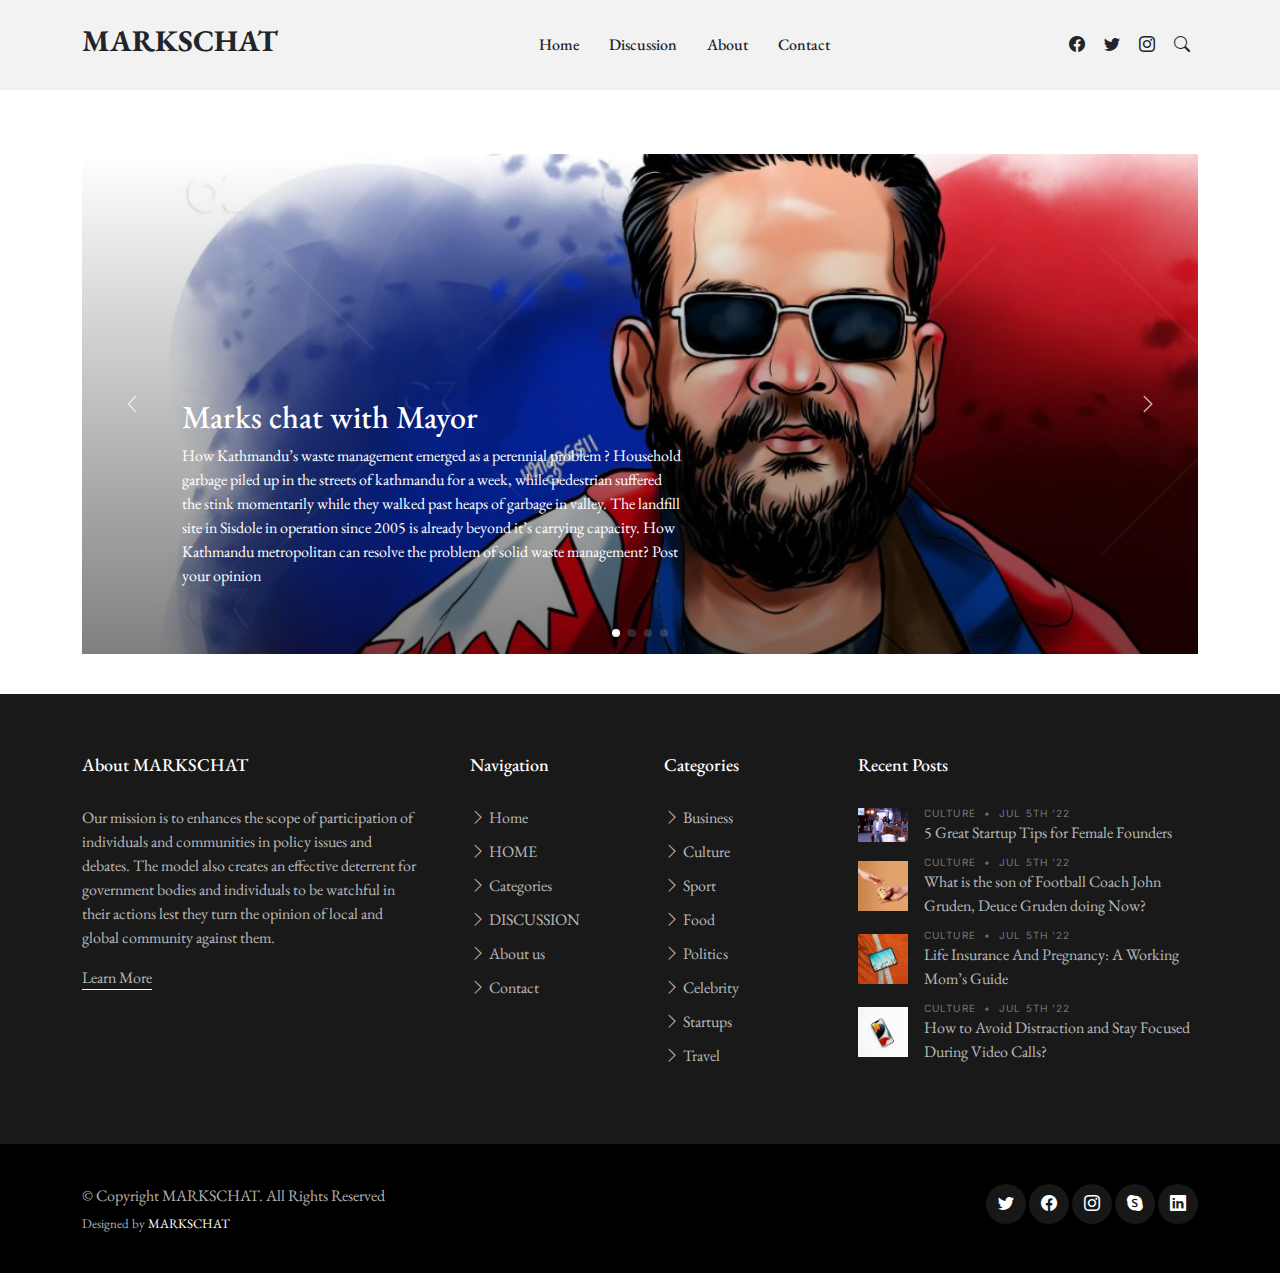
<file: index.html>
<!DOCTYPE html>
<html lang="en">

<head>
  <meta charset="utf-8">
  <meta content="width=device-width, initial-scale=1.0" name="viewport">

  <title>MARKS</title>
  <meta content="" name="description">
  <meta content="" name="keywords">

  <!-- Favicons -->
  <link href="assets/img/logo1.png" rel="icon">
//  <link href="assets/img/apple-touch-icon.png" rel="apple-touch-icon">

  <!-- Google Fonts -->
  <link rel="preconnect" href="https://fonts.googleapis.com">
  <link rel="preconnect" href="https://fonts.gstatic.com" crossorigin>
  <link href="https://fonts.googleapis.com/css2?family=EB+Garamond:wght@400;500&family=Inter:wght@400;500&family=Playfair+Display:ital,wght@0,400;0,700;1,400;1,700&display=swap" rel="stylesheet">

  <!-- Vendor CSS Files -->
  <link href="assets/vendor/bootstrap/css/bootstrap.min.css" rel="stylesheet">
  <link href="assets/vendor/bootstrap-icons/bootstrap-icons.css" rel="stylesheet">
  <link href="assets/vendor/swiper/swiper-bundle.min.css" rel="stylesheet">
  <link href="assets/vendor/glightbox/css/glightbox.min.css" rel="stylesheet">
  <link href="assets/vendor/aos/aos.css" rel="stylesheet">

  <!-- Template Main CSS Files -->
  <link href="assets/css/variables.css" rel="stylesheet">
  <link href="assets/css/main.css" rel="stylesheet">

</head>

<body>

  <!-- ======= Header ======= -->
  <header id="header" class="header d-flex align-items-center fixed-top">
    <div class="container-fluid container-xl d-flex align-items-center justify-content-between">

      <a href="index.html" class="logo d-flex align-items-center">
        <!-- Uncomment the line below if you also wish to use an image logo -->
        <!-- <img src="assets/img/logo.png" alt=""> -->
        <h1>MARKSCHAT</h1>
      </a>

      <nav id="navbar" class="navbar">
        <ul>
          <li><a href="index.html">Home</a></li>
          <li><a href="single-post.php">Discussion</a></li>
          

          <li><a href="about.html">About</a></li>
          <li><a href="contact.html">Contact</a></li>
        </ul>
      </nav><!-- .navbar -->

      <div class="position-relative">
        <a href="#" class="mx-2"><span class="bi-facebook"></span></a>
        <a href="#" class="mx-2"><span class="bi-twitter"></span></a>
        <a href="#" class="mx-2"><span class="bi-instagram"></span></a>

        <a href="#" class="mx-2 js-search-open"><span class="bi-search"></span></a>
        <i class="bi bi-list mobile-nav-toggle"></i>

        <!-- ======= Search Form ======= -->
        <div class="search-form-wrap js-search-form-wrap">
          <form action="search-result.html" class="search-form">
            <span class="icon bi-search"></span>
            <input type="text" placeholder="Search" class="form-control">
            <button class="btn js-search-close"><span class="bi-x"></span></button>
          </form>
        </div><!-- End Search Form -->

      </div>

    </div>

  </header><!-- End Header -->

  <main id="main">

    <!-- ======= Hero Slider Section ======= -->
    <section id="hero-slider" class="hero-slider">
      <div class="container-md" data-aos="fade-in">
        <div class="row">
          <div class="col-12">
            <div class="swiper sliderFeaturedPosts">
              <div class="swiper-wrapper">
                <div class="swiper-slide">
                  <a href="single-post.php" class="img-bg d-flex align-items-end" style="background-image: url('img/balen.jpg');">
                    <div class="img-bg-inner">
                      <h2>Marks chat with Mayor</h2>
                      <p>How Kathmandu’s waste management emerged as a perennial problem ?
                        Household garbage piled up in the streets of kathmandu for a week, while pedestrian suffered the stink momentarily while  they walked past heaps of garbage in valley.
                        The landfill site in Sisdole in operation since 2005 is already beyond it’s carrying capacity.  How Kathmandu metropolitan can resolve the problem of solid waste management? Post your opinion
                       </p></div>
                  </a>
                </div>

                <div class="swiper-slide">
                  <a href="single-post.php" class="img-bg d-flex align-items-end" style="background-image: url('img/waste.jpg');">
                    <div class="img-bg-inner">
                      <h2>Waste Management</h2>
                      <p>How is waste managed in Kathmandu?
                        Solid waste disposal for Kathmandu is done at Sisdol landfill site. Although a transfer station exists for waste segregation in recycling and non-recycling waste, recycling is minimal. It is only performed informally or by NGOs.</p>
                    </div>
                  </a>
                </div>

                <div class="swiper-slide">
                  <a href="single-post.php" class="img-bg d-flex align-items-end" style="background-image:url('img/download2.jpg');">
                    <div class="img-bg-inner">
                      <h2>Chat on hot topic</h2>
                      <p>Talks</p>
                    </div>
                  </a>
                </div>

                <div class="swiper-slide">
                  <a href="single-post.php" class="img-bg d-flex align-items-end" style="background-image: url('img/temp.jpg');">
                    <div class="img-bg-inner">
                      <h2>Protect heritage</h2>
                      <p>Krishna Mandir is a 17th-century Shikhara-style temple built by King Siddhi Narsing Malla. It is located at the Patan Durbar Square, a UNESCO World Heritage Site. It was damaged by the Nepal earthquake of April 2015, and was later restored in 2018</p>
                    </div>
                  </a>
                </div>
              </div>
              <div class="custom-swiper-button-next">
                <span class="bi-chevron-right"></span>
              </div>
              <div class="custom-swiper-button-prev">
                <span class="bi-chevron-left"></span>
              </div>

              <div class="swiper-pagination"></div>
            </div>
          </div>
        </div>
      </div>
    </section><!-- End Hero Slider Section -->

   
      <!-- ======= Footer ======= -->
  <footer id="footer" class="footer">

    <div class="footer-content">
      <div class="container">

        <div class="row g-5">
          <div class="col-lg-4">
            <h3 class="footer-heading">About MARKSCHAT</h3>
            <p>Our mission is to enhances the scope of participation of individuals and communities in policy issues and debates. The model also creates an effective deterrent for government bodies and individuals to be watchful in their actions lest they turn the opinion of local and global community against them.

            </p>
            <p><a href="about.html" class="footer-link-more">Learn More</a></p>
          </div>
          <div class="col-6 col-lg-2">
            <h3 class="footer-heading">Navigation</h3>
            <ul class="footer-links list-unstyled">
              <li><a href="index.html"><i class="bi bi-chevron-right"></i> Home</a></li>
              <li><a href="index.html"><i class="bi bi-chevron-right"></i> HOME</a></li>
              <li><a href="category.html"><i class="bi bi-chevron-right"></i> Categories</a></li>
              <li><a href="single-post.php"><i class="bi bi-chevron-right"></i> DISCUSSION</a></li>
              <li><a href="about.html"><i class="bi bi-chevron-right"></i> About us</a></li>
              <li><a href="contact.html"><i class="bi bi-chevron-right"></i> Contact</a></li>
            </ul>
          </div>
          <div class="col-6 col-lg-2">
            <h3 class="footer-heading">Categories</h3>
            <ul class="footer-links list-unstyled">
              <li><a href="category.html"><i class="bi bi-chevron-right"></i> Business</a></li>
              <li><a href="category.html"><i class="bi bi-chevron-right"></i> Culture</a></li>
              <li><a href="category.html"><i class="bi bi-chevron-right"></i> Sport</a></li>
              <li><a href="category.html"><i class="bi bi-chevron-right"></i> Food</a></li>
              <li><a href="category.html"><i class="bi bi-chevron-right"></i> Politics</a></li>
              <li><a href="category.html"><i class="bi bi-chevron-right"></i> Celebrity</a></li>
              <li><a href="category.html"><i class="bi bi-chevron-right"></i> Startups</a></li>
              <li><a href="category.html"><i class="bi bi-chevron-right"></i> Travel</a></li>

            </ul>
          </div>

          <div class="col-lg-4">
            <h3 class="footer-heading">Recent Posts</h3>

            <ul class="footer-links footer-blog-entry list-unstyled">
              <li>
                <a href="single-post.html" class="d-flex align-items-center">
                  <img src="assets/img/post-sq-1.jpg" alt="" class="img-fluid me-3">
                  <div>
                    <div class="post-meta d-block"><span class="date">Culture</span> <span class="mx-1">&bullet;</span> <span>Jul 5th '22</span></div>
                    <span>5 Great Startup Tips for Female Founders</span>
                  </div>
                </a>
              </li>

              <li>
                <a href="single-post.html" class="d-flex align-items-center">
                  <img src="assets/img/post-sq-2.jpg" alt="" class="img-fluid me-3">
                  <div>
                    <div class="post-meta d-block"><span class="date">Culture</span> <span class="mx-1">&bullet;</span> <span>Jul 5th '22</span></div>
                    <span>What is the son of Football Coach John Gruden, Deuce Gruden doing Now?</span>
                  </div>
                </a>
              </li>

              <li>
                <a href="single-post.html" class="d-flex align-items-center">
                  <img src="assets/img/post-sq-3.jpg" alt="" class="img-fluid me-3">
                  <div>
                    <div class="post-meta d-block"><span class="date">Culture</span> <span class="mx-1">&bullet;</span> <span>Jul 5th '22</span></div>
                    <span>Life Insurance And Pregnancy: A Working Mom’s Guide</span>
                  </div>
                </a>
              </li>

              <li>
                <a href="single-post.html" class="d-flex align-items-center">
                  <img src="assets/img/post-sq-4.jpg" alt="" class="img-fluid me-3">
                  <div>
                    <div class="post-meta d-block"><span class="date">Culture</span> <span class="mx-1">&bullet;</span> <span>Jul 5th '22</span></div>
                    <span>How to Avoid Distraction and Stay Focused During Video Calls?</span>
                  </div>
                </a>
              </li>

            </ul>

          </div>
        </div>
      </div>
    </div>

    <div class="footer-legal">
      <div class="container">

        <div class="row justify-content-between">
          <div class="col-md-6 text-center text-md-start mb-3 mb-md-0">
            <div class="copyright">
              © Copyright <strong><span>MARKSCHAT</span></strong>. All Rights Reserved
            </div>

            <div class="credits">
              <!-- All the links in the footer should remain intact. -->
              <!-- You can delete the links only if you purchased the pro version. -->
              <!-- Licensing information: https://bootstrapmade.com/license/ -->
              <!-- Purchase the pro version with working PHP/AJAX contact form: https://bootstrapmade.com/herobiz-bootstrap-business-template/ -->
              Designed by <a href="https://bootstrapmade.com/">MARKSCHAT</a>
            </div>

          </div>

          <div class="col-md-6">
            <div class="social-links mb-3 mb-lg-0 text-center text-md-end">
              <a href="#" class="twitter"><i class="bi bi-twitter"></i></a>
              <a href="#" class="facebook"><i class="bi bi-facebook"></i></a>
              <a href="#" class="instagram"><i class="bi bi-instagram"></i></a>
              <a href="#" class="google-plus"><i class="bi bi-skype"></i></a>
              <a href="#" class="linkedin"><i class="bi bi-linkedin"></i></a>
            </div>

          </div>

        </div>

      </div>
    </div>

  </footer>

  <a href="#" class="scroll-top d-flex align-items-center justify-content-center"><i class="bi bi-arrow-up-short"></i></a>

  <!-- Vendor JS Files -->
  <script src="assets/vendor/bootstrap/js/bootstrap.bundle.min.js"></script>
  <script src="assets/vendor/swiper/swiper-bundle.min.js"></script>
  <script src="assets/vendor/glightbox/js/glightbox.min.js"></script>
  <script src="assets/vendor/aos/aos.js"></script>
  <script src="assets/vendor/php-email-form/validate.js"></script>

  <!-- Template Main JS File -->
  <script src="assets/js/main.js"></script>

</body>

</html>
</file>
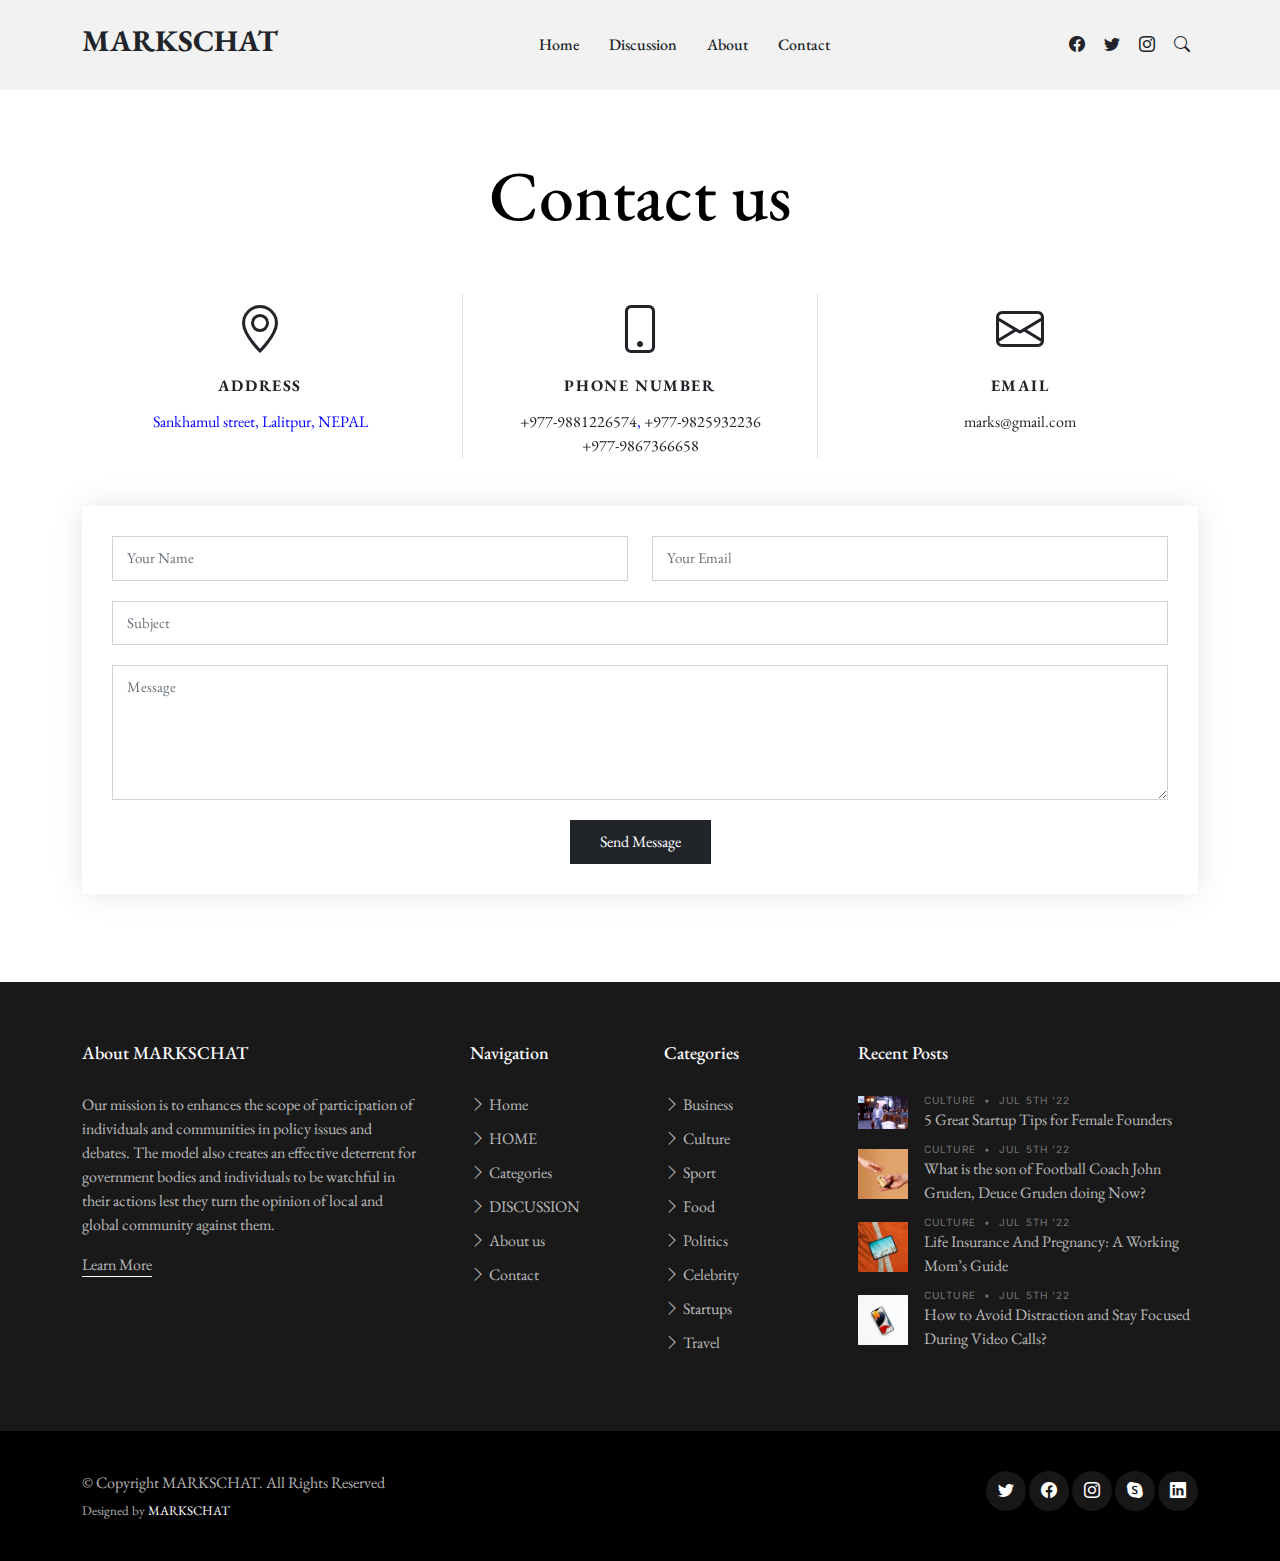
<file: contact.html>
<!DOCTYPE html>
<html lang="en">

<head>
  <meta charset="utf-8">
  <meta content="width=device-width, initial-scale=1.0" name="viewport">

  <title>MARKSCHAT - Contact</title>
  <meta content="" name="description">
  <meta content="" name="keywords">

  <!-- Favicons -->
  <link href="assets/img/logo1.PNG" rel="icon">
 // <link href="assets/img/apple-touch-icon.png" rel="apple-touch-icon">

  <!-- Google Fonts -->
  <link rel="preconnect" href="https://fonts.googleapis.com">
  <link rel="preconnect" href="https://fonts.gstatic.com" crossorigin>
  <link href="https://fonts.googleapis.com/css2?family=EB+Garamond:wght@400;500&family=Inter:wght@400;500&family=Playfair+Display:ital,wght@0,400;0,700;1,400;1,700&display=swap" rel="stylesheet">

  <!-- Vendor CSS Files -->
  <link href="assets/vendor/bootstrap/css/bootstrap.min.css" rel="stylesheet">
  <link href="assets/vendor/bootstrap-icons/bootstrap-icons.css" rel="stylesheet">
  <link href="assets/vendor/swiper/swiper-bundle.min.css" rel="stylesheet">
  <link href="assets/vendor/glightbox/css/glightbox.min.css" rel="stylesheet">
  <link href="assets/vendor/aos/aos.css" rel="stylesheet">

  <!-- Template Main CSS Files -->
  <link href="assets/css/variables.css" rel="stylesheet">
  <link href="assets/css/main.css" rel="stylesheet">

  <!-- =======================================================
  * Template Name: ZenBlog - v1.0.0
  * Template URL: https://bootstrapmade.com/zenblog-bootstrap-blog-template/
  * Author: BootstrapMade.com
  * License: https:///bootstrapmade.com/license/
  ======================================================== -->
</head>

<body>

  <!-- ======= Header ======= -->
  <header id="header" class="header d-flex align-items-center fixed-top">
    <div class="container-fluid container-xl d-flex align-items-center justify-content-between">

      <a href="index.html" class="logo d-flex align-items-center">
        <!-- Uncomment the line below if you also wish to use an image logo -->
        <!-- <img src="assets/img/logo.png" alt=""> -->
        <h1>MARKSCHAT</h1>
      </a>

      <nav id="navbar" class="navbar">
        <ul>
          <li><a href="index.html">Home</a></li>
          <li><a href="single-post.php">Discussion</a></li>


          <li><a href="about.html">About</a></li>
          <li><a href="contact.html">Contact</a></li>
        </ul>
      </nav><!-- .navbar -->

      <div class="position-relative">
        <a href="#" class="mx-2"><span class="bi-facebook"></span></a>
        <a href="#" class="mx-2"><span class="bi-twitter"></span></a>
        <a href="#" class="mx-2"><span class="bi-instagram"></span></a>

        <a href="#" class="mx-2 js-search-open"><span class="bi-search"></span></a>
        <i class="bi bi-list mobile-nav-toggle"></i>

        <!-- ======= Search Form ======= -->
        <div class="search-form-wrap js-search-form-wrap">
          <form action="search-result.html" class="search-form">
            <span class="icon bi-search"></span>
            <input type="text" placeholder="Search" class="form-control">
            <button class="btn js-search-close"><span class="bi-x"></span></button>
          </form>
        </div><!-- End Search Form -->

      </div>

    </div>

  </header><!-- End Header -->

  <main id="main">
    <section id="contact" class="contact mb-5">
      <div class="container" data-aos="fade-up">

        <div class="row">
          <div class="col-lg-12 text-center mb-5">
            <h1 class="page-title">Contact us</h1>
          </div>
        </div>

        <div class="row gy-4">

          <div class="col-md-4">
            <div class="info-item">
              <i class="bi bi-geo-alt"></i>
              <h3>Address</h3>
              <address>Sankhamul street, Lalitpur, NEPAL</address>
            </div>
          </div><!-- End Info Item -->

          <div class="col-md-4">
            <div class="info-item info-item-borders">
              <i class="bi bi-phone"></i>
              <h3>Phone Number</h3>
              <p><a href="tel:+9779881226574">+977-9881226574</a>, <a href="tel:+9779825932236"> +977-9825932236</a> <br><a href="tel:+9779867366658"> +977-9867366658</a></p>
            </div>
          </div><!-- End Info Item -->

          <div class="col-md-4">
            <div class="info-item">
              <i class="bi bi-envelope"></i>
              <h3>Email</h3>
              <p><a href="mailto:info@example.com">marks@gmail.com</a></p>
            </div>
          </div><!-- End Info Item -->

        </div>
       
        <div class="form mt-5">
          <form action="forms/contact.php" method="post" role="form" class="php-email-form">
            <div class="row">
              <div class="form-group col-md-6">
                <input type="text" name="name" class="form-control" id="name" placeholder="Your Name" required>
              </div>
              <div class="form-group col-md-6">
                <input type="email" class="form-control" name="email" id="email" placeholder="Your Email" required>
              </div>
            </div>
            <div class="form-group">
              <input type="text" class="form-control" name="subject" id="subject" placeholder="Subject" required>
            </div>
            <div class="form-group">
              <textarea class="form-control" name="message" rows="5" placeholder="Message" required></textarea>
            </div>
            <div class="my-3">
              <div class="loading">Loading</div>
              <div class="error-message"></div>
              <div class="sent-message">Your message has been sent. Thank you!</div>
            </div>
            <div class="text-center"><button type="submit">Send Message</button></div>
          </form>
        </div><!-- End Contact Form -->

      </div>
    </section>

  </main><!-- End #main -->

  <!-- ======= Footer ======= -->
  <footer id="footer" class="footer">

    <div class="footer-content">
      <div class="container">

        <div class="row g-5">
          <div class="col-lg-4">
            <h3 class="footer-heading">About MARKSCHAT</h3>
            <p>Our mission is to enhances the scope of participation of individuals and communities in policy issues and debates. The model also creates an effective deterrent for government bodies and individuals to be watchful in their actions lest they turn the opinion of local and global community against them.

            </p>
            <p><a href="about.html" class="footer-link-more">Learn More</a></p>
          </div>
          <div class="col-6 col-lg-2">
            <h3 class="footer-heading">Navigation</h3>
            <ul class="footer-links list-unstyled">
              <li><a href="index.html"><i class="bi bi-chevron-right"></i> Home</a></li>
              <li><a href="index.html"><i class="bi bi-chevron-right"></i> HOME</a></li>
              <li><a href="category.html"><i class="bi bi-chevron-right"></i> Categories</a></li>
              <li><a href="single-post.php"><i class="bi bi-chevron-right"></i> DISCUSSION</a></li>
              <li><a href="about.html"><i class="bi bi-chevron-right"></i> About us</a></li>
              <li><a href="contact.html"><i class="bi bi-chevron-right"></i> Contact</a></li>
            </ul>
          </div>
          <div class="col-6 col-lg-2">
            <h3 class="footer-heading">Categories</h3>
            <ul class="footer-links list-unstyled">
              <li><a href="category.html"><i class="bi bi-chevron-right"></i> Business</a></li>
              <li><a href="category.html"><i class="bi bi-chevron-right"></i> Culture</a></li>
              <li><a href="category.html"><i class="bi bi-chevron-right"></i> Sport</a></li>
              <li><a href="category.html"><i class="bi bi-chevron-right"></i> Food</a></li>
              <li><a href="category.html"><i class="bi bi-chevron-right"></i> Politics</a></li>
              <li><a href="category.html"><i class="bi bi-chevron-right"></i> Celebrity</a></li>
              <li><a href="category.html"><i class="bi bi-chevron-right"></i> Startups</a></li>
              <li><a href="category.html"><i class="bi bi-chevron-right"></i> Travel</a></li>

            </ul>
          </div>

          <div class="col-lg-4">
            <h3 class="footer-heading">Recent Posts</h3>

            <ul class="footer-links footer-blog-entry list-unstyled">
              <li>
                <a href="single-post.html" class="d-flex align-items-center">
                  <img src="assets/img/post-sq-1.jpg" alt="" class="img-fluid me-3">
                  <div>
                    <div class="post-meta d-block"><span class="date">Culture</span> <span class="mx-1">&bullet;</span> <span>Jul 5th '22</span></div>
                    <span>5 Great Startup Tips for Female Founders</span>
                  </div>
                </a>
              </li>

              <li>
                <a href="single-post.html" class="d-flex align-items-center">
                  <img src="assets/img/post-sq-2.jpg" alt="" class="img-fluid me-3">
                  <div>
                    <div class="post-meta d-block"><span class="date">Culture</span> <span class="mx-1">&bullet;</span> <span>Jul 5th '22</span></div>
                    <span>What is the son of Football Coach John Gruden, Deuce Gruden doing Now?</span>
                  </div>
                </a>
              </li>

              <li>
                <a href="single-post.html" class="d-flex align-items-center">
                  <img src="assets/img/post-sq-3.jpg" alt="" class="img-fluid me-3">
                  <div>
                    <div class="post-meta d-block"><span class="date">Culture</span> <span class="mx-1">&bullet;</span> <span>Jul 5th '22</span></div>
                    <span>Life Insurance And Pregnancy: A Working Mom’s Guide</span>
                  </div>
                </a>
              </li>

              <li>
                <a href="single-post.html" class="d-flex align-items-center">
                  <img src="assets/img/post-sq-4.jpg" alt="" class="img-fluid me-3">
                  <div>
                    <div class="post-meta d-block"><span class="date">Culture</span> <span class="mx-1">&bullet;</span> <span>Jul 5th '22</span></div>
                    <span>How to Avoid Distraction and Stay Focused During Video Calls?</span>
                  </div>
                </a>
              </li>

            </ul>

          </div>
        </div>
      </div>
    </div>

    <div class="footer-legal">
      <div class="container">

        <div class="row justify-content-between">
          <div class="col-md-6 text-center text-md-start mb-3 mb-md-0">
            <div class="copyright">
              © Copyright <strong><span>MARKSCHAT</span></strong>. All Rights Reserved
            </div>

            <div class="credits">
              <!-- All the links in the footer should remain intact. -->
              <!-- You can delete the links only if you purchased the pro version. -->
              <!-- Licensing information: https://bootstrapmade.com/license/ -->
              <!-- Purchase the pro version with working PHP/AJAX contact form: https://bootstrapmade.com/herobiz-bootstrap-business-template/ -->
              Designed by <a href="https://bootstrapmade.com/">MARKSCHAT</a>
            </div>

          </div>

          <div class="col-md-6">
            <div class="social-links mb-3 mb-lg-0 text-center text-md-end">
              <a href="#" class="twitter"><i class="bi bi-twitter"></i></a>
              <a href="#" class="facebook"><i class="bi bi-facebook"></i></a>
              <a href="#" class="instagram"><i class="bi bi-instagram"></i></a>
              <a href="#" class="google-plus"><i class="bi bi-skype"></i></a>
              <a href="#" class="linkedin"><i class="bi bi-linkedin"></i></a>
            </div>

          </div>

        </div>

      </div>
    </div>

  </footer>

  <a href="#" class="scroll-top d-flex align-items-center justify-content-center"><i class="bi bi-arrow-up-short"></i></a>

  <!-- Vendor JS Files -->
  <script src="assets/vendor/bootstrap/js/bootstrap.bundle.min.js"></script>
  <script src="assets/vendor/swiper/swiper-bundle.min.js"></script>
  <script src="assets/vendor/glightbox/js/glightbox.min.js"></script>
  <script src="assets/vendor/aos/aos.js"></script>
  <script src="assets/vendor/php-email-form/validate.js"></script>

  <!-- Template Main JS File -->
  <script src="assets/js/main.js"></script>

</body>

</html>
</file>
<file: assets/css/variables.css>
/**
* Template Name: ZenBlog
* File: variables.css
* Description: Easily customize colors, typography, and other repetitive properties used in the template main stylesheet file main.css
* 
* Template URL: https://bootstrapmade.com/zenblog-bootstrap-blog-template/
* Author: BootstrapMade.com
* License: https://bootstrapmade.com/license/
* 
* Contents:
* 1. ZenBlog template variables 
* 2. Override default Bootstrap variables
* 3. Set color and background class names
*
* Learn more about CSS variables at https://developer.mozilla.org/en-US/docs/Web/CSS/Using_CSS_custom_properties
*/

/*--------------------------------------------------------------
# 1. ZenBlog template variables 
--------------------------------------------------------------*/
:root {

  /* Fonts */
  --font-default: 'EB Garamond', system-ui, -apple-system, "Segoe UI", Roboto, "Helvetica Neue", Arial, "Noto Sans", "Liberation Sans", sans-serif, "Apple Color Emoji", "Segoe UI Emoji", "Segoe UI Symbol", "Noto Color Emoji";
  --font-primary: 'EB Garamond', serif; /*'Playfair Display', serif;*/
  --font-secondary: 'Inter', sans-serif;

  /* Colors */
  /* The *-rgb color names are simply the RGB converted value of the corresponding color for use in the rgba() function */

  /* Default text color */
  --color-default: #212529;
  --color-default-rgb: 33, 37, 41;

  /* Defult links color */
  --color-links: #212529;
  --color-links-hover: #15171a;

  /* Primay colors */
  --color-primary: #212529;
  --color-primary-light: #26282c;
  --color-primary-dark: #0b0c0e;

  --color-primary-rgb: 33, 37, 41;
  --color-primary-light-rgb: 38, 40, 44;
  --color-primary-dark-rgb: 11, 12, 14;

  /* Secondary colors */
  --color-secondary: #596d80;
  --color-secondary-light: #8498aa;
  --color-secondary-dark: #404f5c;

  --color-secondary-rgb: 89, 109, 128;
  --color-secondary-light-rgb: 132, 152, 170;
  --color-secondary-dark-rgb: 64, 79, 92;

  /* General colors */
  --color-blue: #0d6efd;
  --color-blue-rgb: 13, 110, 253;

  --color-indigo: #6610f2;
  --color-indigo-rgb: 102, 16, 242;

  --color-purple: #6f42c1;
  --color-purple-rgb: 111, 66, 193;
  
  --color-pink: #f3268c;
  --color-pink-rgb: 243, 38, 140;

  --color-red: #df1529;
  --color-red-rgb: 223, 21, 4;

  --color-orange: #fd7e14;
  --color-orange-rgb: 253, 126, 20;

  --color-yellow: #ffc107;
  --color-yellow-rgb: 255, 193, 7;

  --color-green: #059652;
  --color-green-rgb: 5, 150, 82;

  --color-teal: #20c997;
  --color-teal-rgb: 32, 201, 151;

  --color-cyan: #0dcaf0;
  --color-cyan-rgb: 13, 202, 240;

  --color-white: #ffffff;
  --color-white-rgb: 255, 255, 255;

  --color-gray: #6c757d;
  --color-gray-rgb: 108, 117, 125;

  --color-black: #000000;
  --color-black-rgb: 0, 0, 0;
}

/*--------------------------------------------------------------
# 2. Override default Bootstrap variables
--------------------------------------------------------------*/
:root {
  --bs-blue: var(--color-blue);
  --bs-indigo: var(--color-indigo);
  --bs-purple: var(--color-purple);
  --bs-pink: var(--color-pink);
  --bs-red: var(--color-red);
  --bs-orange: var(--color-orange);
  --bs-yellow: var(--color-yellow);
  --bs-green: var(--color-green);
  --bs-teal: var(--color-teal);
  --bs-cyan: var(--color-cyan);
  --bs-white: var(--color-white);
  --bs-gray: var(--color-gray);
  --bs-gray-dark: #343a40;
  --bs-gray-100: #f8f9fa;
  --bs-gray-200: #e9ecef;
  --bs-gray-300: #dee2e6;
  --bs-gray-400: #ced4da;
  --bs-gray-500: #adb5bd;
  --bs-gray-600: #6c757d;
  --bs-gray-700: #495057;
  --bs-gray-800: #343a40;
  --bs-gray-900: #212529;
  --bs-primary: var(--color-blue);
  --bs-secondary: var(--color-blue);
  --bs-success: #198754;
  --bs-info: #0dcaf0;
  --bs-warning: #ffc107;
  --bs-danger: #dc3545;
  --bs-light: #f8f9fa;
  --bs-dark: #212529;
  --bs-primary-rgb: var(--color-primary-rgb);
  --bs-secondary-rgb: var(--color-secondary-rgb);
  --bs-success-rgb: 25, 135, 84;
  --bs-info-rgb: 13, 202, 240;
  --bs-warning-rgb: 255, 193, 7;
  --bs-danger-rgb: 220, 53, 69;
  --bs-light-rgb: 248, 249, 250;
  --bs-dark-rgb: 33, 37, 41;
  --bs-white-rgb: var(--color-white-rgb);
  --bs-black-rgb: var(--color-black-rgb);
  --bs-body-color-rgb: var(--color-default-rgb);
  --bs-body-bg-rgb: 255, 255, 255;
  --bs-font-sans-serif: var(--font-default);
  --bs-font-monospace: SFMono-Regular, Menlo, Monaco, Consolas, "Liberation Mono", "Courier New", monospace;
  --bs-gradient: linear-gradient(180deg, rgba(255, 255, 255, 0.15), rgba(255, 255, 255, 0));
  --bs-body-font-family: var(--font-default);
  --bs-body-font-size: 1rem;
  --bs-body-font-weight: 400;
  --bs-body-line-height: 1.5;
  --bs-body-color: var(--color-default);
  --bs-body-bg: #fff;
}

/*--------------------------------------------------------------
# 3. Set color and background class names
--------------------------------------------------------------*/
/* Fonts */
.font-default { font-family: var(--font-default) !important; }
.font-primary { font-family: var(--font-primary) !important;}
.font-secondary { font-family: var(--font-secondary) !important; }

/* Text Colors */
.color-default { color: var(--color-default) !important; }
.color-links { color: var(--color-links) !important; }
.color-links:hover { color: var(--color-links-hover) !important; }
.color-primary { color: var(--color-primary) !important; }
.color-primary-light { color: var(--color-primary-light) !important; }
.color-primary-dark { color: var(--color-primary-dark) !important; }
.color-secondary { color: var(--color-secondary) !important; }
.color-secondary-light { color: var(--color-secondary-light) !important; }
.color-secondary-dark { color: var(--color-secondary-dark) !important; }
.color-blue { color: var(--color-blue) !important; }
.color-indigo { color: var(--color-indigo) !important; }
.color-purple { color: var(--color-purple) !important; }
.color-pink { color: var(--color-pink) !important; }
.color-red { color: var(--color-red) !important; }
.color-orange { color: var(--color-orange) !important; }
.color-yellow { color: var(--color-yellow) !important; }
.color-green { color: var(--color-green) !important; }
.color-teal { color: var(--color-teal) !important; }
.color-cyan { color: var(--color-cyan) !important; }
.color-white { color: var(--color-white) !important; }
.color-gray { color: var(--color-gray) !important; }
.color-black { color: var(--color-black) !important; }

/* Background Colors */
.bg-default { background-color: var(--color-default) !important; }
.bg-primary { background-color: var(--color-primary) !important; }
.bg-primary-light { background-color: var(--color-primary-light) !important; }
.bg-primary-dark { background-color: var(--color-primary-dark) !important; }
.bg-secondary { background-color: var(--color-secondary) !important; }
.bg-secondary-light { background-color: var(--color-secondary-light) !important; }
.bg-secondary-dark { background-color: var(--color-secondary-dark) !important; }
.bg-blue { background-color: var(--color-blue) !important; }
.bg-indigo { background-color: var(--color-indigo) !important; }
.bg-purple { background-color: var(--color-purple) !important; }
.bg-pink { background-color: var(--color-pink) !important; }
.bg-red { background-color: var(--color-red) !important; }
.bg-orange { background-color: var(--color-orange) !important; }
.bg-yellow { background-color: var(--color-yellow) !important; }
.bg-green { background-color: var(--color-green) !important; }
.bg-teal { background-color: var(--color-teal) !important; }
.bg-cyan { background-color: var(--color-cyan) !important; }
.bg-white { background-color: var(--color-white) !important; }
.bg-gray { background-color: var(--color-gray) !important; }
.bg-black { background-color: var(--color-black) !important; }
</file>
<file: assets/css/main.css>
/**
* Template Name: ZenBlog - v1.0.0
* Template URL: https://bootstrapmade.com/zenblog-bootstrap-blog-template/
* Author: BootstrapMade.com
* License: https:///bootstrapmade.com/license/
*/

/**
* Check out variables.css for easy customization of colors, typography, and other repetitive properties
*/
/*--------------------------------------------------------------
# General
--------------------------------------------------------------*/
:root {
  scroll-behavior: smooth;
}

body {
  color: rgba(var(--color-primary-rgb), 1);
  color: blue;
}

a {
  color: var(--color-links);
  text-decoration: none;
}

a:hover {
  color: var(--color-links-hover);
  text-decoration: none;
}

h1, h2, h3, h4, h5, h6 {
  font-family: var(--font-primary);
}

#main {
  margin-top: 90px;
}

/*--------------------------------------------------------------
# Sections & Section Header
--------------------------------------------------------------*/
section {
  padding: 40px 0;
  overflow: hidden;
}

.section-header {
  border-bottom: 2px solid var(--color-black);
}
.section-header h2 {
  font-size: 50px;
  color: var(--color-black);
}
.section-header p {
  margin-bottom: 0;
}

/*--------------------------------------------------------------
# Scroll top button
--------------------------------------------------------------*/
.scroll-top {
  position: fixed;
  visibility: hidden;
  opacity: 0;
  right: 15px;
  bottom: 15px;
  z-index: 99999;
  background: var(--color-primary);
  width: 40px;
  height: 40px;
  border-radius: 4px;
  transition: all 0.4s;
}
.scroll-top i {
  font-size: 24px;
  color: #fff;
  line-height: 0;
}
.scroll-top:hover {
  background: rgba(var(--color-primary-rgb), 0.8);
  color: #fff;
}
.scroll-top.active {
  visibility: visible;
  opacity: 1;
}

/*--------------------------------------------------------------
# Page title
--------------------------------------------------------------*/
.page-title {
  font-size: 70px;
  color: var(--color-black);
}

/* Form Input Fieldds */
.form-control:active, .form-control:focus {
  outline: none;
  box-shadow: none;
  border-color: var(--color-black);
}

.btn:active, .btn:focus {
  outline: none;
}
.btn.btn-primary {
  background-color: var(--color-black);
  color: var(--color-white);
  border-color: var(--color-black);
}

/*--------------------------------------------------------------
# Header
--------------------------------------------------------------*/
.header {
  height: 90px;
  transition: all 0.5s;
  z-index: 997;
  background: #f2f2f2;
}
.header.sticked {
  height: 70px;
}
.header .logo img {
  max-height: 40px;
  margin-right: 6px;
}
.header .logo h1 {
  font-size: 30px;
  font-weight: 700;
  color: var(--color-default);
  font-family: var(--font-primary);
}

.search-form-wrap {
  position: absolute;
  right: 0;
  top: 0;
  z-index: 9;
  transition: 0.3s all ease;
  visibility: hidden;
  opacity: 0;
}
.search-form-wrap .search-form {
  position: relative;
}
.search-form-wrap .search-form .form-control {
  width: 300px;
  border: none;
  box-shadow: 0 15px 20px -10px rgba(var(--color-black-rgb), 0.1);
  padding-left: 40px;
  padding-right: 40px;
}
.search-form-wrap .search-form .form-control:active, .search-form-wrap .search-form .form-control:focus {
  outline: none;
  box-shadow: none;
}
.search-form-wrap .search-form .icon {
  position: absolute;
  left: 0;
  top: 7px;
  opacity: 0.5;
  left: 10px;
}
.search-form-wrap .search-form .btn {
  position: absolute;
  top: 2px;
  right: 4px;
  padding: 0;
  margin: 0;
  line-height: 1;
  font-size: 30px;
}
.search-form-wrap .search-form .btn:active, .search-form-wrap .search-form .btn:focus {
  outline: none;
  box-shadow: none;
}
.search-form-wrap.active {
  visibility: visible;
  opacity: 1;
}

section {
  scroll-margin-top: 70px;
}

/*--------------------------------------------------------------
# Desktop Navigation 
--------------------------------------------------------------*/
@media (min-width: 1280px) {
  .navbar {
    padding: 0;
  }
  .navbar ul {
    margin: 0;
    padding: 0;
    display: flex;
    list-style: none;
    align-items: center;
  }
  .navbar li {
    position: relative;
  }
  .navbar a, .navbar a:focus {
    display: flex;
    align-items: center;
    justify-content: space-between;
    padding: 10px 0 10px 30px;
    font-family: var(--font-default);
    font-size: 16px;
    font-weight: 500;
    color: rgba(var(--color-default-rgb), 1);
    white-space: nowrap;
    transition: 0.3s;
  }
  .navbar a i, .navbar a:focus i {
    font-size: 12px;
    line-height: 0;
    margin-left: 5px;
  }
  .navbar a:hover, .navbar .active, .navbar .active:focus, .navbar li:hover > a {
    color: var(--color-default);
  }
  .navbar .getstarted, .navbar .getstarted:focus {
    background: var(--color-primary);
    padding: 8px 20px;
    margin-left: 30px;
    border-radius: 4px;
    color: var(--color-white);
  }
  .navbar .getstarted:hover, .navbar .getstarted:focus:hover {
    color: var(--color-white);
    background: rgba(var(--color-primary-rgb), 0.8);
  }
  .navbar .dropdown ul {
    display: block;
    position: absolute;
    left: 14px;
    top: calc(100% + 30px);
    margin: 0;
    padding: 10px 0;
    z-index: 99;
    opacity: 0;
    visibility: hidden;
    background: var(--color-white);
    box-shadow: 0px 0px 30px rgba(127, 137, 161, 0.25);
    transition: 0.3s;
    border-radius: 4px;
  }
  .navbar .dropdown ul li {
    min-width: 200px;
  }
  .navbar .dropdown ul a {
    padding: 10px 20px;
    font-size: 15px;
    text-transform: none;
    font-weight: 400;
  }
  .navbar .dropdown ul a i {
    font-size: 12px;
  }
  .navbar .dropdown ul a:hover, .navbar .dropdown ul .active:hover, .navbar .dropdown ul li:hover > a {
    color: var(--color-primary);
  }
  .navbar .dropdown:hover > ul {
    opacity: 1;
    top: 100%;
    visibility: visible;
  }
  .navbar .dropdown .dropdown ul {
    top: 0;
    left: calc(100% - 30px);
    visibility: hidden;
  }
  .navbar .dropdown .dropdown:hover > ul {
    opacity: 1;
    top: 0;
    left: 100%;
    visibility: visible;
  }
}
@media (min-width: 1280px) and (max-width: 1366px) {
  .navbar .dropdown .dropdown ul {
    left: -90%;
  }
  .navbar .dropdown .dropdown:hover > ul {
    left: -100%;
  }
}
.mobile-nav-toggle {
  display: none;
}

/*--------------------------------------------------------------
# Mobile Navigation
--------------------------------------------------------------*/
@media (max-width: 1279px) {
  .navbar {
    padding: 0;
    z-index: 9997;
  }
  .navbar ul {
    display: none;
    position: absolute;
    inset: 55px 15px 15px 15px;
    padding: 10px 0;
    margin: 0;
    border-radius: 10px;
    background-color: var(--color-white);
    overflow-y: auto;
    transition: 0.3s;
    z-index: 9998;
  }
  .navbar a, .navbar a:focus {
    display: flex;
    align-items: center;
    justify-content: space-between;
    padding: 10px 20px;
    font-family: var(--font-primary);
    font-size: 15px;
    font-weight: 600;
    color: var(--color-primary);
    white-space: nowrap;
    transition: 0.3s;
  }
  .navbar a i, .navbar a:focus i {
    font-size: 12px;
    line-height: 0;
    margin-left: 5px;
  }
  .navbar a:hover, .navbar .active, .navbar .active:focus, .navbar li:hover > a {
    color: var(--color-primary);
  }
  .navbar .dropdown ul, .navbar .dropdown .dropdown ul {
    position: static;
    display: none;
    z-index: 99;
    padding: 10px 0;
    margin: 10px 20px;
    background: var(--color-white);
    transition: all 0.5s ease-in-out;
    box-shadow: 0px 0px 30px rgba(var(--color-black-rgb), 0.1);
  }
  .navbar .dropdown > .dropdown-active, .navbar .dropdown .dropdown > .dropdown-active {
    display: block;
  }

  .mobile-nav-toggle {
    display: inline-block;
    color: var(--color-secondary);
    font-size: 28px;
    cursor: pointer;
    line-height: 0;
    transition: 0.5s;
  }
  .mobile-nav-toggle.bi-x {
    color: var(--color-black);
  }

  .mobile-nav-active {
    overflow: hidden;
  }
  .mobile-nav-active .mobile-nav-toggle {
    position: fixed;
    top: 15px;
    right: 15px;
    z-index: 9999;
    color: var(--color-white);
  }
  .mobile-nav-active .navbar {
    position: fixed;
    overflow: hidden;
    inset: 0;
    background: rgba(var(--color-black-rgb), 0.6);
    transition: 0.3s;
  }
  .mobile-nav-active .navbar > ul {
    display: block;
  }
}
/*--------------------------------------------------------------
# Posts
--------------------------------------------------------------*/
.post-entry-1 {
  margin-bottom: 30px;
}
.post-entry-1 img {
  margin-bottom: 30px;
}
.post-entry-1 h2 {
  margin-bottom: 20px;
  font-size: 20px;
  font-weight: 500;
  line-height: 1.2;
  font-weight: 500;
}
.post-entry-1 h2 a {
  color: var(--color-black);
}
.post-entry-1.lg h2 {
  font-size: 40px;
  line-height: 1;
}

.post-meta {
  font-size: 11px;
  letter-spacing: 0.07rem;
  text-transform: uppercase;
  font-weight: 600;
  font-family: var(--font-secondary);
  color: rgba(var(--color-black-rgb), 0.4);
  margin-bottom: 10px;
}

@media (max-width: 768px) {
  .custom-border {
    border: none !important;
  }
}

.author .photo {
  margin-right: 10px;
}
.author .photo img {
  width: 40px;
  border-radius: 50%;
  margin-bottom: 0;
}
.author .name h3 {
  margin: 0;
  padding: 0;
  font-size: 15px;
  font-family: var(--font-secondary);
}

.trending {
  border: 1px solid rgba(var(--color-black-rgb), 0.1);
}
.trending > h3 {
  color: var(--color-black);
  padding: 20px;
  border-bottom: 1px solid rgba(var(--color-black-rgb), 0.1);
}
.trending .trending-post {
  padding: 0;
  margin: 0;
}
.trending .trending-post li {
  padding: 0;
  margin: 0;
  list-style: none;
  display: block;
}
.trending .trending-post li a {
  display: block;
  padding: 20px;
  border-bottom: 1px solid rgba(var(--color-black-rgb), 0.1);
  position: relative;
  overflow: hidden;
}
.trending .trending-post li a .number {
  position: absolute;
  z-index: -1;
  font-size: 5rem;
  left: -10px;
  top: -20px;
  font-weight: 700;
  color: rgba(var(--color-black-rgb), 0.05);
}
.trending .trending-post li a h3 {
  font-size: 18px;
  color: rgba(var(--color-black-rgb), 0.9);
}
.trending .trending-post li a .author {
  color: rgba(var(--color-black-rgb), 0.7);
  font-weight: 500;
}
.trending .trending-post li a:hover h3 {
  color: rgba(var(--color-black-rgb), 1);
}
.trending .trending-post li:last-child a {
  border-bottom: none;
}

.post-entry-2 {
  margin-bottom: 30px;
}
.post-entry-2 .post-meta {
  font-size: 11px;
  letter-spacing: 0.07rem;
  text-transform: uppercase;
  font-weight: 600;
  font-family: var(--font-secondary);
  color: rgba(var(--color-black-rgb), 0.4);
  margin-bottom: 10px;
}
.post-entry-2 .author {
  color: rgba(var(--color-black-rgb), 0.7);
  font-weight: 500;
  margin-bottom: 20px;
  display: block;
}
.post-entry-2 .thumbnail {
  flex: 0 0 65%;
}
@media (max-width: 960px) {
  .post-entry-2 .thumbnail {
    flex: 0 0 100%;
    margin-bottom: 20px;
  }
}
.post-entry-2.half .thumbnail {
  flex: 0 0 50%;
}
@media (max-width: 768px) {
  .post-entry-2.half .thumbnail {
    flex: 0 0 100%;
    margin-bottom: 20px;
  }
}
.post-entry-2.small-img .thumbnail {
  flex: 0 0 30%;
}
@media (max-width: 768px) {
  .post-entry-2.small-img .thumbnail {
    flex: 0 0 100%;
    margin-bottom: 20px;
  }
}

.img-bg {
  height: 500px;
  background-size: cover;
  background-repeat: no-repeat;
  position: relative;
  background-position: center center;
}
@media (max-width: 768px) {
  .img-bg {
    height: 400px;
  }
}
.img-bg:before {
  position: absolute;
  content: "";
  background: black;
  background: linear-gradient(0deg, black 0%, rgba(0, 0, 0, 0) 100%);
  opacity: 0.5;
  bottom: 0;
  left: 0;
  right: 0;
  z-index: 1;
  top: 0;
}
.img-bg .img-bg-inner {
  position: relative;
  z-index: 2;
  max-width: 700px;
  position: relative;
  padding-left: 100px;
  padding-right: 100px;
  margin-bottom: 50px;
}
@media (max-width: 768px) {
  .img-bg .img-bg-inner {
    padding-left: 30px;
    padding-right: 30px;
    margin-bottom: 50px;
  }
}
.img-bg .img-bg-inner h2, .img-bg .img-bg-inner p {
  color: var(--color-white);
}
@media (max-width: 500px) {
  .img-bg .img-bg-inner p {
    display: none;
  }
}

.custom-swiper-button-next,
.custom-swiper-button-prev {
  position: absolute;
  top: 50%;
  transform: translateY(-50%);
  z-index: 9;
}
@media (max-width: 768px) {
  .custom-swiper-button-next,
.custom-swiper-button-prev {
    display: none;
  }
}
.custom-swiper-button-next span,
.custom-swiper-button-prev span {
  font-size: 20px;
  color: rgba(var(--color-white-rgb), 0.7);
  transition: 0.3s all ease;
}
.custom-swiper-button-next:hover span, .custom-swiper-button-next:focus span,
.custom-swiper-button-prev:hover span,
.custom-swiper-button-prev:focus span {
  color: rgba(var(--color-white-rgb), 1);
}

.custom-swiper-button-next {
  right: 40px;
}

.custom-swiper-button-prev {
  left: 40px;
}

.swiper-pagination .swiper-pagination-bullet {
  background-color: rgba(var(--color-white-rgb), 0.8);
}
.swiper-pagination .swiper-pagination-bullet-active {
  background-color: rgba(var(--color-white-rgb), 1);
}

.more {
  font-family: var(--font-secondary);
  text-transform: uppercase;
  font-size: 12px;
  font-weight: 500;
  position: relative;
  display: inline-block;
  padding-bottom: 5px;
}
.more:before {
  content: "";
  position: absolute;
  height: 2px;
  left: 0;
  right: 0;
  bottom: 0;
  background: var(--color-black);
}

.post-content {
  padding-left: 10%;
  padding-right: 10%;
}
@media (max-width: 768px) {
  .post-content {
    padding-left: 15px;
    padding-right: 15px;
  }
}
.post-content .firstcharacter {
  float: left;
  font-family: Georgia;
  font-size: 75px;
  line-height: 60px;
  padding-top: 4px;
  padding-right: 8px;
  padding-left: 3px;
}
.post-content figure {
  position: relative;
  left: 52%;
  min-width: 990px;
  transform: translateX(-50%);
}
@media (max-width: 1255px) {
  .post-content figure {
    min-width: auto;
    left: auto !important;
    transform: none;
  }
}
.post-content figure figcaption {
  font-family: var(--font-secondary);
  font-size: 14px;
  padding: 10px 0 0 0;
}

.aside-title, .category-title {
  text-transform: uppercase;
  letter-spacing: 0.1rem;
  font-size: 14px;
  font-weight: 700;
  margin-bottom: 30px;
  border-bottom: 2px solid var(--color-black);
}

.category-title {
  border-bottom: none;
}

.custom-pagination a {
  display: inline-block;
  width: 40px;
  height: 40px;
  line-height: 40px;
  text-align: center;
  border-radius: 50%;
  font-family: var(--font-secondary);
  margin: 5px;
  transition: 0.3s all ease;
}
.custom-pagination a.active {
  background: var(--color-black);
  color: var(--color-white);
}
.custom-pagination a.active:hover {
  background: rgba(var(--color-black-rgb), 0.9);
}
.custom-pagination a:hover {
  background: rgba(var(--color-black-rgb), 0.1);
}
.custom-pagination a.prev, .custom-pagination a.next {
  width: auto !important;
  border-radius: 4px;
  padding-left: 10px;
  padding-right: 10px;
}
.custom-pagination a.prev:hover, .custom-pagination a.next:hover {
  background: rgba(var(--color-black-rgb), 0.1);
}

/* custom tab nav on sidebar */
.aside-block {
  margin-bottom: 30px;
}
.aside-block .custom-tab-nav .nav-item {
  display: inline-block;
}
.aside-block .custom-tab-nav .nav-item button {
  color: var(--color-black);
  text-transform: uppercase;
  font-size: 12px;
  font-weight: 700;
  letter-spacing: 2px;
  border-radius: 0;
  padding-left: 0;
  padding-right: 0;
  margin-right: 20px;
}
.aside-block .custom-tab-nav .nav-item button.active {
  background-color: var(--color-black) !important;
  background-color: transparent !important;
  color: var(--color-black);
  border-bottom: 2px solid var(--color-black);
}

.link-video {
  position: relative;
}
.link-video span {
  top: 50%;
  left: 50%;
  transform: translate(-50%, -50%);
  position: absolute;
  width: 50px;
  height: 50px;
  line-height: 50px;
  border-radius: 50%;
  text-align: center;
  display: inline-block;
  background-color: rgba(var(--color-black-rgb), 0.2);
  color: var(--color-white);
}

.aside-links li {
  margin-bottom: 10px;
  padding-bottom: 10px;
  border-bottom: 1px solid rgba(var(--color-black-rgb), 0.1);
}
.aside-links li a {
  display: block;
  color: rgba(var(--color-black-rgb), 0.7);
}
.aside-links li a:hover, .aside-links li a:focus {
  color: rgba(var(--color-black-rgb), 1);
}

.aside-tags li {
  display: inline-block;
}
.aside-tags li a {
  display: inline-block;
  color: rgba(var(--color-black-rgb), 0.7);
  padding: 7px 10px;
  border: 1px solid rgba(var(--color-black-rgb), 0.1);
  margin-bottom: 3px;
  transition: 0.3s all ease;
}
.aside-tags li a:hover, .aside-tags li a:focus {
  color: rgba(var(--color-black-rgb), 1);
  border: 1px solid rgba(var(--color-black-rgb), 0.5);
}

/*--------------------------------------------------------------
# Comments
--------------------------------------------------------------*/
.comment {
  /* Font not working in <textarea> for this version of bs */
}
.comment .avatar {
  position: relative;
  display: inline-block;
  width: 3rem;
  height: 3rem;
}
.comment .avatar-img,
.comment .avatar-initials,
.comment .avatar-placeholder {
  width: 100%;
  height: 100%;
  border-radius: inherit;
}
.comment .avatar-img {
  display: block;
  -o-object-fit: cover;
  object-fit: cover;
}
.comment .avatar-initials {
  position: absolute;
  top: 0;
  left: 0;
  display: flex;
  align-items: center;
  justify-content: center;
  color: var(--color-white);
  line-height: 0;
  background-color: rgba(var(--color-black-rgba), 0.1);
}
.comment .avatar-placeholder {
  position: absolute;
  top: 0;
  left: 0;
  background: rgba(var(--color-black-rgba), 0.1) url("data:image/svg+xml,%3csvg xmlns='http://www.w3.org/2000/svg' viewBox='0 0 20 20'%3e%3cpath fill='%23fff' d='M10 9a3 3 0 100-6 3 3 0 000 6zm-7 9a7 7 0 1114 0H3z'/%3e%3c/svg%3e") no-repeat center/1.75rem;
}
.comment .avatar-indicator {
  position: absolute;
  right: 0;
  bottom: 0;
  width: 20%;
  height: 20%;
  display: block;
  background-color: rgba(var(--color-black-rgba), 0.1);
  border-radius: 50%;
}
.comment .avatar-group {
  display: inline-flex;
}
.comment .avatar-group .avatar + .avatar {
  margin-left: -0.75rem;
}
.comment .avatar-group .avatar:hover {
  z-index: 1;
}
.comment .avatar-sm,
.comment .avatar-group-sm > .avatar {
  width: 2.125rem;
  height: 2.125rem;
  font-size: 1rem;
}
.comment .avatar-sm .avatar-placeholder,
.comment .avatar-group-sm > .avatar .avatar-placeholder {
  background-size: 1.25rem;
}
.comment .avatar-group-sm > .avatar + .avatar {
  margin-left: -0.53125rem;
}
.comment .avatar-lg,
.comment .avatar-group-lg > .avatar {
  width: 4rem;
  height: 4rem;
  font-size: 1.5rem;
}
.comment .avatar-lg .avatar-placeholder,
.comment .avatar-group-lg > .avatar .avatar-placeholder {
  background-size: 2.25rem;
}
.comment .avatar-group-lg > .avatar + .avatar {
  margin-left: -1rem;
}
.comment .avatar-light .avatar-indicator {
  box-shadow: 0 0 0 2px rgba(var(--color-white-rgba), 0.75);
}
.comment .avatar-group-light > .avatar {
  box-shadow: 0 0 0 2px rgba(var(--color-white-rgba), 0.75);
}
.comment .avatar-dark .avatar-indicator {
  box-shadow: 0 0 0 2px rgba(var(--color-black-rgba), 0.25);
}
.comment .avatar-group-dark > .avatar {
  box-shadow: 0 0 0 2px rgba(var(--color-black-rgba), 0.25);
}
.comment textarea {
  font-family: inherit;
}
.comment .comment-replies-title,
.comment .comment-title {
  text-transform: uppercase;
  color: var(--color-black) !important;
  letter-spacing: 0.1rem;
  font-size: 14px;
  font-weight: 600;
  margin-bottom: 30px;
}
.comment .comment-meta .text-muted,
.comment .reply-meta .text-muted {
  font-family: var(--font-secondary);
  font-size: 12px;
}

/*--------------------------------------------------------------
# Contact
--------------------------------------------------------------*/
.contact .info-item {
  text-align: center;
}
.contact .info-item i {
  font-size: 48px;
  display: inline-block;
  margin-bottom: 10px;
  color: var(--color-primary);
}
.contact .info-item address, .contact .info-item p {
  margin-bottom: 0;
}
.contact .info-item h3 {
  font-size: 16px;
  margin-bottom: 15px;
  font-weight: bold;
  letter-spacing: 0.1rem;
  text-transform: uppercase;
  color: var(--color-primary);
}
.contact .info-item a:hover {
  color: var(--color-primary);
}
@media (min-width: 768px) {
  .contact .info-item-borders {
    border-left: 1px solid rgba(var(--color-secondary-rgb), 0.2);
    border-right: 1px solid rgba(var(--color-secondary-rgb), 0.2);
  }
}
.contact .php-email-form {
  box-shadow: 0 0 30px rgba(var(--color-black-rgb), 0.1);
  padding: 30px;
  background: var(--color-white);
}
@media (max-width: 640px) {
  .contact .php-email-form {
    padding: 20px;
  }
}
.contact .php-email-form .error-message {
  display: none;
  color: var(--color-white);
  background: var(--color-red);
  text-align: left;
  padding: 15px;
  font-weight: 600;
}
.contact .php-email-form .error-message br + br {
  margin-top: 25px;
}
.contact .php-email-form .sent-message {
  display: none;
  color: var(--color-white);
  background: var(--color-green);
  text-align: center;
  padding: 15px;
  font-weight: 600;
}
.contact .php-email-form .loading {
  display: none;
  background: var(--color-white);
  text-align: center;
  padding: 15px;
}
.contact .php-email-form .loading:before {
  content: "";
  display: inline-block;
  border-radius: 50%;
  width: 24px;
  height: 24px;
  margin: 0 10px -6px 0;
  border: 3px solid var(--color-green);
  border-top-color: var(--color-white);
  -webkit-animation: animate-loading 1s linear infinite;
  animation: animate-loading 1s linear infinite;
}
.contact .php-email-form .form-group {
  margin-bottom: 20px;
}
.contact .php-email-form input, .contact .php-email-form textarea {
  padding: 10px 14px;
  border-radius: 0;
  box-shadow: none;
  font-size: 15px;
}
.contact .php-email-form input::focus, .contact .php-email-form textarea::focus {
  background-color: var(--color-primary);
}
.contact .php-email-form button[type=submit] {
  background: var(--color-primary);
  border: 0;
  padding: 10px 30px;
  color: #fff;
  transition: 0.4s;
  cursor: pointer;
}
.contact .php-email-form button[type=submit]:hover {
  background: rgba(var(--color-primary-rgb), 0.8);
}
@-webkit-keyframes animate-loading {
  0% {
    transform: rotate(0deg);
  }
  100% {
    transform: rotate(360deg);
  }
}
@keyframes animate-loading {
  0% {
    transform: rotate(0deg);
  }
  100% {
    transform: rotate(360deg);
  }
}

/*--------------------------------------------------------------
# Footer
--------------------------------------------------------------*/
.footer {
  overflow: hidden;
  background: rgba(var(--color-black-rgb), 0.9);
  font-size: 16px;
  color: rgba(var(--color-white-rgb), 0.7);
}
.footer .footer-content {
  padding: 60px 0;
}
.footer a.footer-link-more {
  color: rgba(var(--color-white-rgb), 0.7);
  display: inline-block;
  position: relative;
}
.footer a.footer-link-more:before {
  content: "";
  position: absolute;
  bottom: 0;
  left: 0;
  right: 0;
  height: 1px;
  background: var(--color-white);
}
.footer a.footer-link-more:hover {
  color: rgba(var(--color-white-rgb), 1);
}
.footer .footer-heading {
  color: var(--color-white);
  margin-bottom: 20px;
  padding-bottom: 10px;
  font-size: 18px;
}
.footer .footer-blog-entry li {
  margin-bottom: 20px;
  display: block;
}
.footer .footer-blog-entry li a .post-meta {
  font-size: 10px;
  letter-spacing: 0.07rem;
  text-transform: uppercase;
  font-weight: 400;
  font-family: var(--font-secondary);
  color: rgba(var(--color-white-rgb), 0.4);
  margin-bottom: 0px;
}
.footer .footer-blog-entry li a img {
  flex: 0 0 50px;
  width: 50px;
}
.footer .footer-links li {
  margin-bottom: 10px;
}
.footer .footer-links li a {
  color: rgba(var(--color-white-rgb), 0.7);
}
.footer .footer-links li a:hover, .footer .footer-links li a:focus {
  color: rgba(var(--color-white-rgb), 1);
}
.footer .footer-legal {
  background: var(--color-black);
  padding: 40px 0;
}
.footer .footer-legal .social-links a {
  text-align: center;
  display: inline-block;
  width: 40px;
  height: 40px;
  background-color: rgba(var(--color-white-rgb), 0.09);
  border-radius: 50%;
  color: var(--color-white);
  line-height: 40px;
}
.footer .footer-legal .social-links a:hover {
  background-color: rgba(var(--color-white-rgb), 0.2);
}
.footer .copyright strong {
  font-weight: 400;
}
.footer .credits {
  padding-top: 6px;
  font-size: 13px;
}
.footer .credits a {
  color: var(--color-white);
}
</file>
